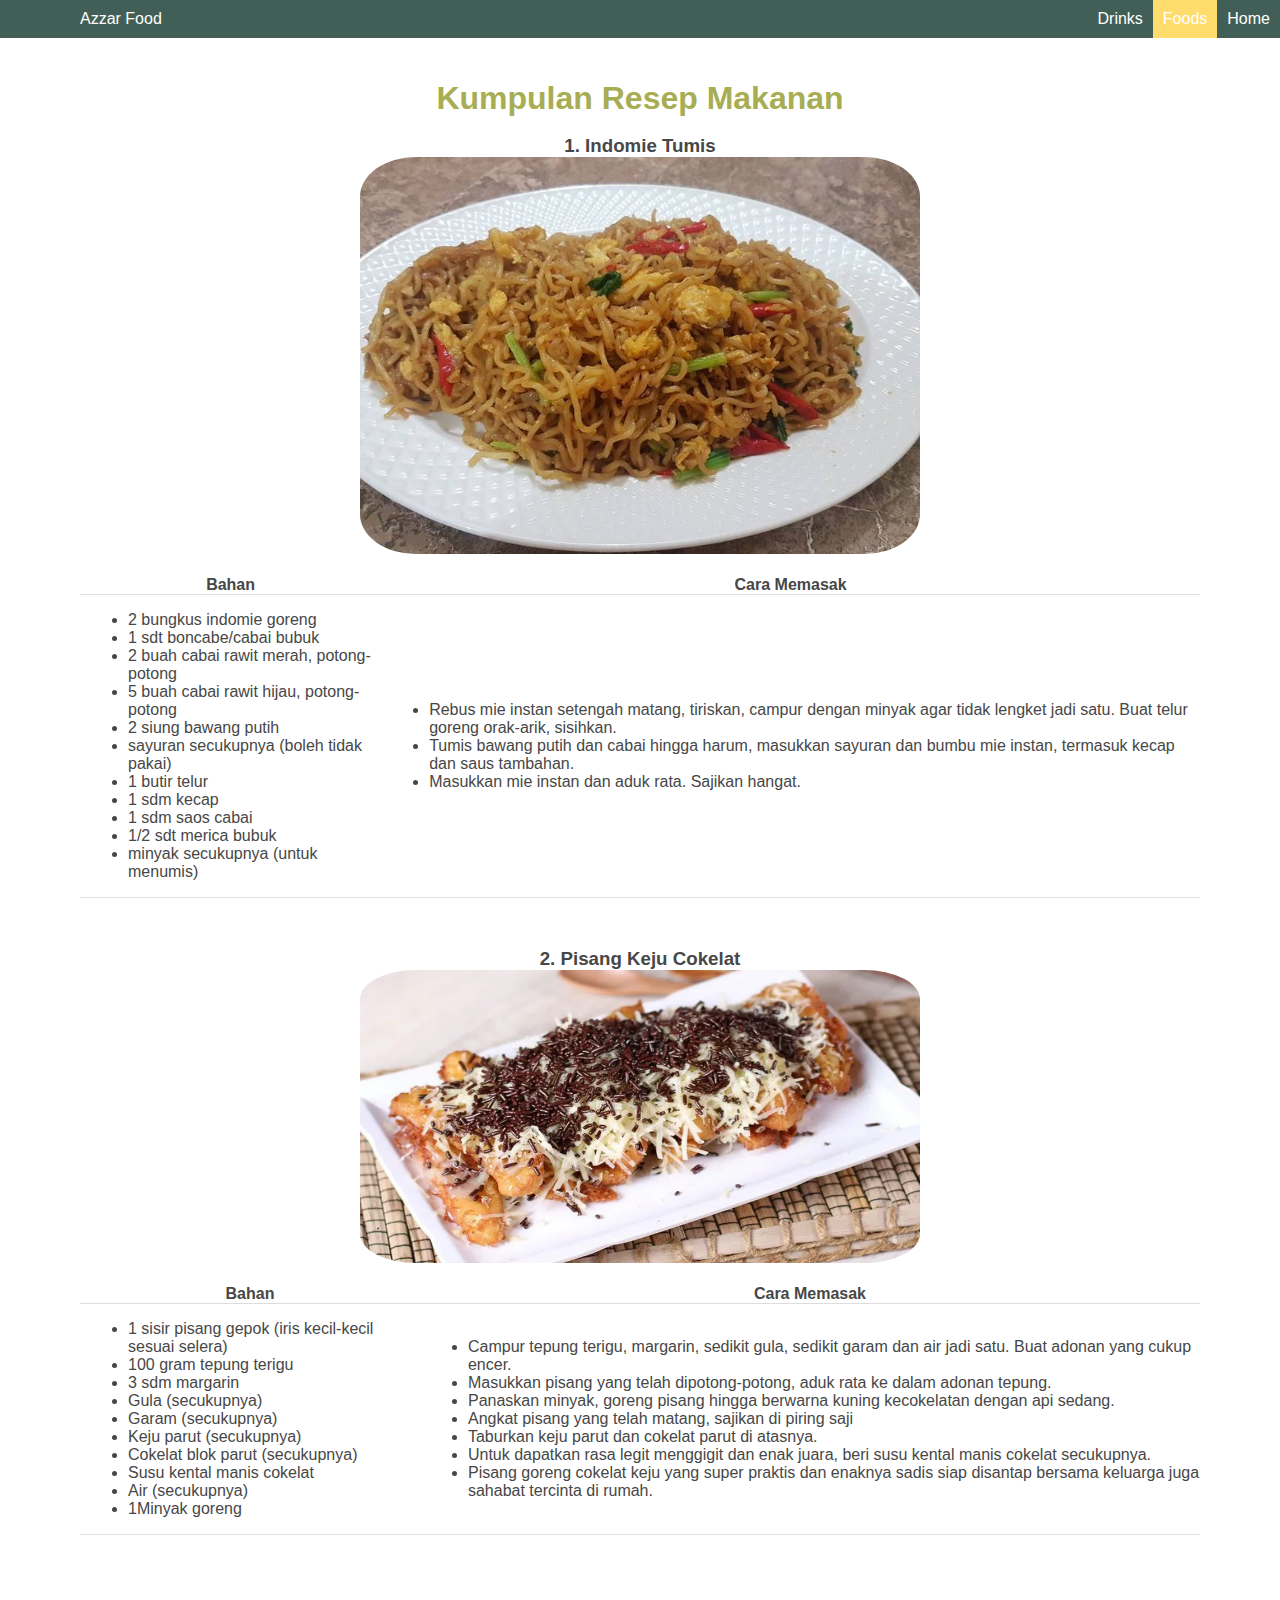
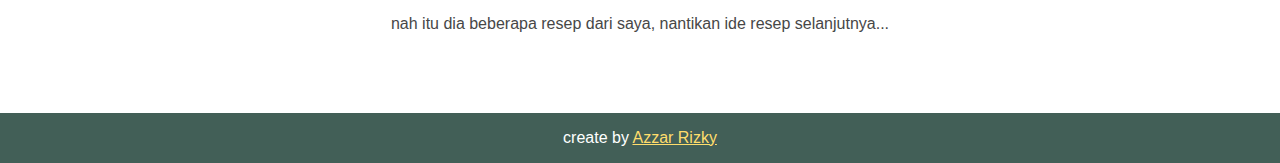
<file: halaman1.html>
<!DOCTYPE html>
<html lang="en">
  <head>
    <meta charset="UTF-8" />
    <meta http-equiv="X-UA-Compatible" content="IE=edge" />
    <meta name="viewport" content="width=device-width, initial-scale=1.0" />
    <link rel="stylesheet" href="css/style.css" />
    <title>Azzar's Foods Recipe</title>
    <link rel="icon" href="img/icon.png" />
  </head>
  <body>
    <!--Navbar-->
    <div>
      <ul class="nav container">
        <a class="nav-left pl-5rem" href="https://www.instagram.com/zarazzarr/" target="_blank">Azzar Food</a>
        <li><a href="index.html">Home</a></li>
        <li><a class="active" href="halaman1.html">Foods</a></li>
        <li><a href="halaman2.html">Drinks</a></li>
      </ul>
    </div>
    <!--end navbar-->

    <!--Content-->
    <div>
      <div class="container txt-center mt-5rem">
        <h1 class="color-Green1">Kumpulan Resep Makanan</h1>
        <br />
      </div>

      <div class="container txt-grey pl-pr">
        <div class="txt-center">
          <h3>1. Indomie Tumis</h3>
          <img src="img/indomie-tu,is.jpg" class="rounded-img" alt="" width="50%" />
        </div>
        <br />

        <div id="#indomie-tumis" class="txt-left">
          <table>
            <thead>
              <tr>
                <th>Bahan</th>
                <th>Cara Memasak</th>
              </tr>
            </thead>

            <tbody>
              <tr>
                <td>
                  <ul>
                    <li class="li-b">2 bungkus indomie goreng</li>
                    <li class="li-b">1 sdt boncabe/cabai bubuk</li>
                    <li class="li-b">2 buah cabai rawit merah, potong-potong</li>
                    <li class="li-b">5 buah cabai rawit hijau, potong-potong</li>
                    <li class="li-b">2 siung bawang putih</li>
                    <li class="li-b">sayuran secukupnya (boleh tidak pakai)</li>
                    <li class="li-b">1 butir telur</li>
                    <li class="li-b">1 sdm kecap</li>
                    <li class="li-b">1 sdm saos cabai</li>
                    <li class="li-b">1/2 sdt merica bubuk</li>
                    <li class="li-b">minyak secukupnya (untuk menumis)</li>
                  </ul>
                </td>
                <td>
                  <ul>
                    <li class="li-b">Rebus mie instan setengah matang, tiriskan, campur dengan minyak agar tidak lengket jadi satu. Buat telur goreng orak-arik, sisihkan.</li>
                    <li class="li-b">Tumis bawang putih dan cabai hingga harum, masukkan sayuran dan bumbu mie instan, termasuk kecap dan saus tambahan.</li>
                    <li class="li-b">Masukkan mie instan dan aduk rata. Sajikan hangat.</li>
                  </ul>
                </td>
              </tr>
            </tbody>
          </table>
        </div>
      </div>
    </div>

    <br />

    <div class="pt-2rem pb-5rem">
      <div class="container txt-grey pl-pr">
        <div class="txt-center">
          <h3>2. Pisang Keju Cokelat</h3>
          <img src="img/pisang-keju.webp" class="rounded-img" alt="" width="50%" />
        </div>
        <br />
        <div id="#pisju" class="txt-left">
          <table>
            <thead>
              <tr>
                <th>Bahan</th>
                <th>Cara Memasak</th>
              </tr>
            </thead>

            <tbody>
              <tr>
                <td>
                  <ul>
                    <li class="li-b">1 sisir pisang gepok (iris kecil-kecil sesuai selera)</li>
                    <li class="li-b">100 gram tepung terigu</li>
                    <li class="li-b">3 sdm margarin</li>
                    <li class="li-b">Gula (secukupnya)</li>
                    <li class="li-b">Garam (secukupnya)</li>
                    <li class="li-b">Keju parut (secukupnya)</li>
                    <li class="li-b">Cokelat blok parut (secukupnya)</li>
                    <li class="li-b">Susu kental manis cokelat</li>
                    <li class="li-b">Air (secukupnya)</li>
                    <li class="li-b">1Minyak goreng</li>
                  </ul>
                </td>
                <td>
                  <ul>
                    <li class="li-b">Campur tepung terigu, margarin, sedikit gula, sedikit garam dan air jadi satu. Buat adonan yang cukup encer.</li>
                    <li class="li-b">Masukkan pisang yang telah dipotong-potong, aduk rata ke dalam adonan tepung.</li>
                    <li class="li-b">Panaskan minyak, goreng pisang hingga berwarna kuning kecokelatan dengan api sedang.</li>
                    <li class="li-b">Angkat pisang yang telah matang, sajikan di piring saji</li>
                    <li class="li-b">Taburkan keju parut dan cokelat parut di atasnya.</li>
                    <li class="li-b">Untuk dapatkan rasa legit menggigit dan enak juara, beri susu kental manis cokelat secukupnya.</li>
                    <li class="li-b">Pisang goreng cokelat keju yang super praktis dan enaknya sadis siap disantap bersama keluarga juga sahabat tercinta di rumah.</li>
                  </ul>
                </td>
              </tr>
            </tbody>
          </table>
        </div>
      </div>
    </div>

    <div class="container txt-center mb-5 txt-grey">
      <p>nah itu dia beberapa resep dari saya, nantikan ide resep selanjutnya...</p>
    </div>

    <!--footer-->

    <footer class="txt-center footer container" style="background-color: #425f57">
      <p class="color-white">create by <a class="txt-yellow" href="https://www.instagram.com/zarazzarr/" target="_blank">Azzar Rizky</a></p>
    </footer>

    <!--end footer-->

    <!--end content-->
  </body>
</html>
</file>
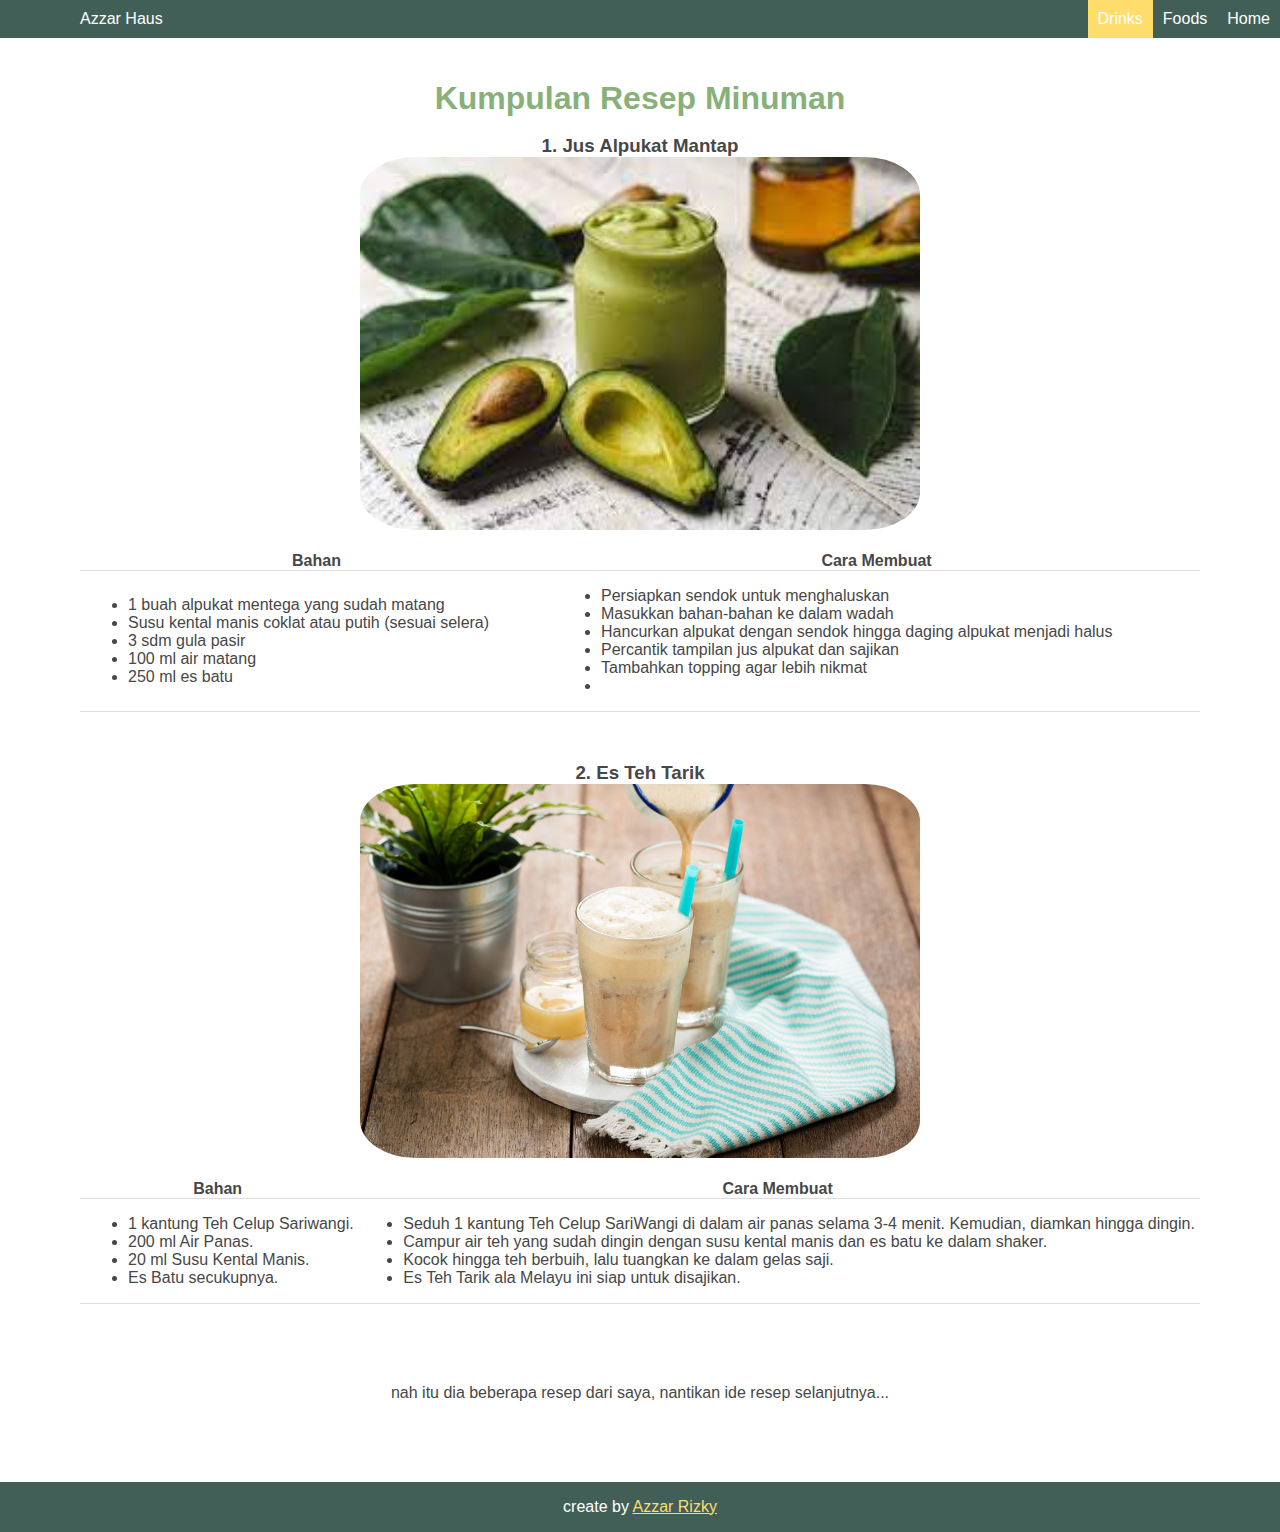
<file: halaman2.html>
<!DOCTYPE html>
<html lang="en">
  <head>
    <meta charset="UTF-8" />
    <meta http-equiv="X-UA-Compatible" content="IE=edge" />
    <meta name="viewport" content="width=device-width, initial-scale=1.0" />
    <link rel="stylesheet" href="css/style.css" />
    <title>Azzar's Drinks Recipe</title>
    <link rel="icon" href="img/icon.png" />
  </head>
  <body>
    <!--Navbar-->
    <div>
      <ul class="nav container">
        <a class="nav-left pl-5rem" href="https://www.instagram.com/zarazzarr/" target="_blank">Azzar Haus</a>
        <li><a href="index.html">Home</a></li>
        <li><a href="halaman1.html">Foods</a></li>
        <li><a class="active" href="halaman2.html">Drinks</a></li>
      </ul>
    </div>
    <!--end navbar-->

    <!--Content-->
    <div>
      <div class="container txt-center mt-5rem">
        <h1 class="color-Green">Kumpulan Resep Minuman</h1>
        <br />
      </div>

      <div class="container txt-grey pl-pr">
        <div class="txt-center">
          <h3>1. Jus Alpukat Mantap</h3>
          <img src="img/download.jpeg" class="rounded-img" alt="" width="50%" />
        </div>
        <br />

        <div id="#jus-pokat" class="txt-left">
          <table>
            <thead>
              <tr class="tr-b">
                <th>Bahan</th>
                <th>Cara Membuat</th>
              </tr>
            </thead>

            <tbody>
              <tr class="tr-b">
                <td>
                  <ul>
                    <li class="li-b">1 buah alpukat mentega yang sudah matang</li>
                    <li class="li-b">Susu kental manis coklat atau putih (sesuai selera)</li>
                    <li class="li-b">3 sdm gula pasir</li>
                    <li class="li-b">100 ml air matang</li>
                    <li class="li-b">250 ml es batu</li>
                  </ul>
                </td>
                <td>
                  <ul>
                    <li class="li-b">Persiapkan sendok untuk menghaluskan</li>
                    <li class="li-b">Masukkan bahan-bahan ke dalam wadah</li>
                    <li class="li-b">Hancurkan alpukat dengan sendok hingga daging alpukat menjadi halus</li>
                    <li class="li-b">Percantik tampilan jus alpukat dan sajikan</li>
                    <li class="li-b">Tambahkan topping agar lebih nikmat</li>
                    <li class="li-b"></li>
                  </ul>
                </td>
              </tr>
            </tbody>
          </table>
        </div>
      </div>
    </div>

    <br />

    <div class="pt-2rem pb-5rem">
      <div class="container txt-grey pl-pr">
        <div class="txt-center">
          <h3>2. Es Teh Tarik</h3>
          <img src="img/fceddad48108da534fc2e2ff128e8322.jpg" class="rounded-img" alt="" width="50%" />
        </div>
        <br />
        <div id="#es-teh-tarik" class="txt-left">
          <table>
            <thead>
              <tr class="tr-b">
                <th>Bahan</th>
                <th>Cara Membuat</th>
              </tr>
            </thead>

            <tbody>
              <tr class="tr-b">
                <td>
                  <ul>
                    <li class="li-b">1 kantung Teh Celup Sariwangi.</li>
                    <li class="li-b">200 ml Air Panas.</li>
                    <li class="li-b">20 ml Susu Kental Manis.</li>
                    <li class="li-b">​Es Batu secukupnya.</li>
                  </ul>
                </td>
                <td>
                  <ul>
                    <li class="li-b">Seduh 1 kantung Teh Celup SariWangi di dalam air panas selama 3-4 menit. Kemudian, diamkan hingga dingin.</li>
                    <li class="li-b">Campur air teh yang sudah dingin dengan susu kental manis dan es batu ke dalam shaker.</li>
                    <li class="li-b">Kocok hingga teh berbuih, lalu tuangkan ke dalam gelas saji.</li>
                    <li class="li-b">Es Teh Tarik ala Melayu ini siap untuk disajikan.</li>
                  </ul>
                </td>
              </tr>
            </tbody>
          </table>
        </div>
      </div>
    </div>

    <div class="container txt-center mb-5 txt-grey">
      <p>nah itu dia beberapa resep dari saya, nantikan ide resep selanjutnya...</p>
    </div>

    <!--footer-->

    <footer class="txt-center footer container" style="background-color: #425f57">
      <p class="color-white">create by <a class="txt-yellow" href="https://www.instagram.com/zarazzarr/" target="_blank">Azzar Rizky</a></p>
    </footer>

    <!--end footer-->

    <!--end content-->
  </body>
</html>
</file>
<file: css/style.css>
* {
  margin: 0;
  padding: 0;
}
body {
  background-color: #ffffff;
}

.container {
  font-family: Arial, Helvetica, sans-serif;
}

/*navbar*/
.nav {
  list-style-type: none;
  overflow: hidden;
  background-color: #425f57;
  top: 0;
  position: fixed;
  width: 100%;
}

/*list*/
li {
  float: right;
}
.nav-left {
  float: left;
  display: block;
  color: rgb(255, 255, 255);
  text-align: center;
  padding: 10px;
  text-decoration: none;
}
li a {
  display: block;
  color: rgb(255, 255, 255);
  text-align: center;
  padding: 10px;
  text-decoration: none;
}
.li-b {
  float: none;
}
li a:hover {
  background-color: #a8e890;
}
.active {
  background-color: #ffdd6c;
}

/*Style untuk handphone*/
@media screen and (min-width: 599px) {
  .col-xs {
    width: 100%;
  }
}
@media screen and (min-width: 390px) {
  .col-12pro {
    width: 100%;
  }
}
/*Style untuk tablet*/
@media screen and (min-width: 600px) {
  .col-sm-1 {
    width: 8.33%;
  }
  .col-sm-2 {
    width: 16.66%;
  }
  .col-sm-3 {
    width: 25%;
  }
  .col-sm-4 {
    width: 33.33%;
  }
  .col-sm-5 {
    width: 41.66%;
  }
  .col-sm-6 {
    width: 50%;
  }
  .col-sm-7 {
    width: 58.33%;
  }
  .col-sm-8 {
    width: 66.66%;
  }
  .col-sm-9 {
    width: 75%;
  }
  .col-sm-10 {
    width: 83.33%;
  }
  .col-sm-11 {
    width: 91.66%;
  }
  .col-sm-12 {
    width: 100%;
  }
}
/*Style Dekstop*/
@media screen and (min-width: 768px) {
  /* /class selector/ */
  .col-lg-1 {
    width: 8.33%;
  }
  .col-lg-2 {
    width: 16.66%;
  }
  .col-lg-3 {
    width: 25%;
  }
  .col-lg-4 {
    width: 33.33%;
  }
  .col-lg-5 {
    width: 41.66%;
  }
  .col-lg-6 {
    width: 50%;
  }
  .col-lg-7 {
    width: 58.33%;
  }
  .col-lg-8 {
    width: 66.66%;
  }
  .col-lg-9 {
    width: 75%;
  }
  .col-lg-10 {
    width: 83.33%;
  }
  .col-lg-11 {
    width: 91.66%;
  }
  .col-lg-12 {
    width: 100%;
  }
}
.row::after {
  content: "";
  clear: both;
  display: table;
}
.float-left {
  float: left;
}
/*Parallax*/
.parallax {
  /* The image used */
  background-image: url("img/avocado-dark-wood-background.jpg");
  min-height: 500px;
  background-attachment: fixed;
  background-position: center;
  background-repeat: no-repeat;
  background-size: cover;
}

/*img*/
.rounded-img {
  border-radius: 10%;
}
/*footer*/
.footer {
  padding: 1rem;
}

/*text align,color,padding margin*/
.color-white {
  color: #ffffff;
}
.color-darkGreen {
  color: #425f57;
}
.color-Green {
  color: #88b179;
}
.color-Green1 {
  color: #a7ad52;
}
.txt-content {
  height: 20px;
  padding-top: 1rem;
  background-color: #ffffff;
  text-align: center;
}
.txt-left {
  text-align: left;
}
.txt-center {
  text-align: center;
}
.txt-yellow {
  text-decoration: underline;
  color: #ffdd6c;
}
.txt-grey {
  color: rgb(71, 71, 71);
}
.txt-justify {
  text-align: justify;
}
.pt-8rem {
  padding-top: 10rem;
}
.pb-3rem {
  padding-bottom: 3rem;
}
.pb-5rem {
  padding-bottom: 5rem;
}
.pb-6rem {
  padding-bottom: 6rem;
}
.pt-2rem {
  padding-top: 2rem;
}
.mb-5 {
  margin-bottom: 5rem;
}
.pb-3rem {
  padding: 3rem !important;
}
.p-5 {
  padding: 3rem !important;
  padding-top: 3rem !important;
  padding-left: 3rem !important;
  padding-bottom: 3rem !important;
  padding-right: 3rem !important;
}
.mt-5 {
  margin-top: 3rem;
}
.mt-5rem {
  margin-top: 5rem;
}
.pl-pr {
  padding-left: 5rem;
  padding-right: 5rem;
}
.pl-5rem {
  padding-left: 5rem;
}
.pr-5rem {
  padding-right: 5rem;
}

/*Table style*/
table {
  border-collapse: collapse;
  width: 100%;
}
th {
  text-align: center;
  border-bottom: 1px solid #ddd;
}
td {
  text-align: left;
  border-bottom: 1px solid #ddd;
  padding-left: 3rem;
  padding-top: 1rem;
  padding-bottom: 1rem;
}
tr:hover {
  background-color: #ffdd6c;
}
.tr-b:hover {
  background-color: #a8e890;
}
</file>
